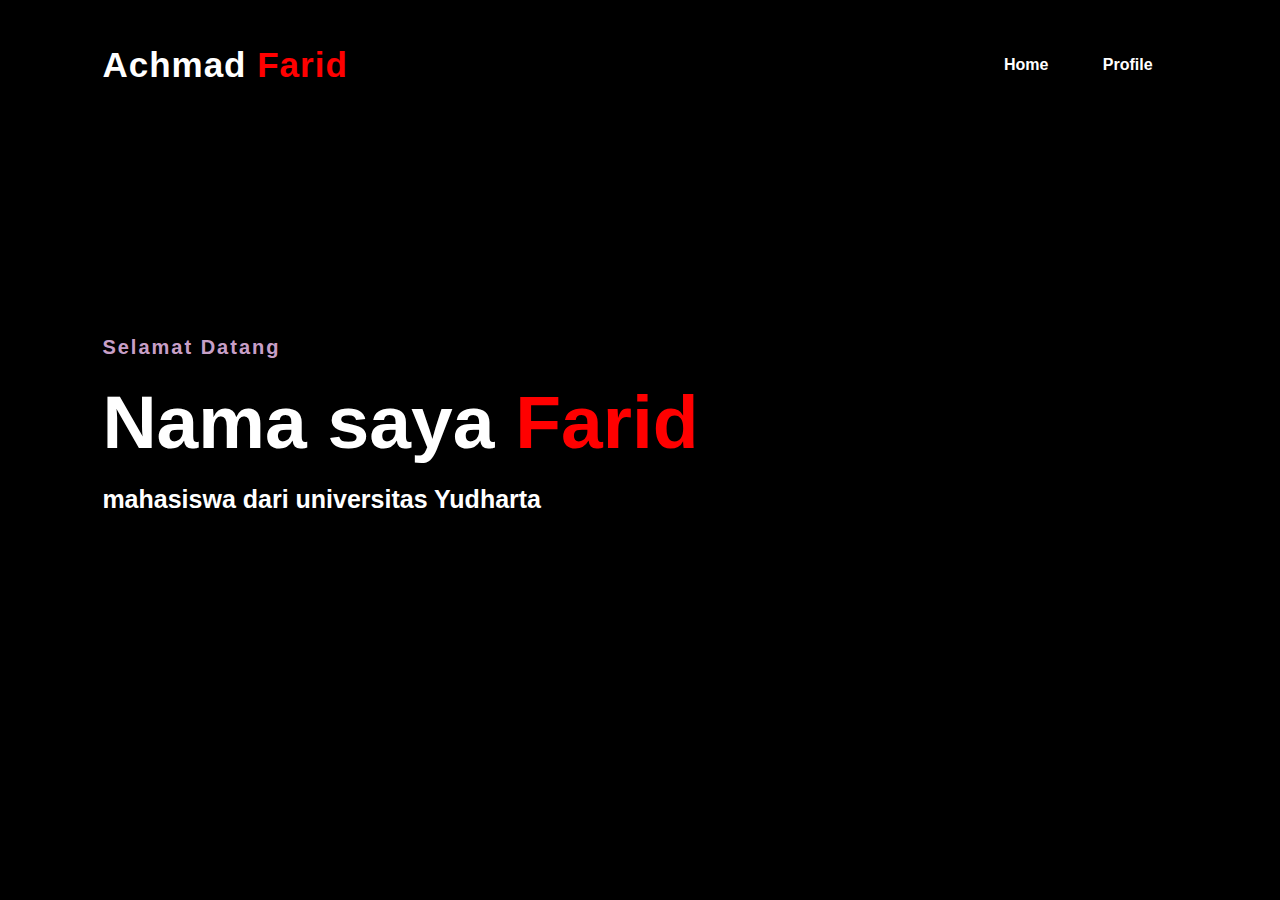
<file: index.html>
<!DOCTYPE html>
<html>
<head>
	<title>Website Profile</title>
	<link rel="stylesheet" type="text/css" href="css/style.css">
</head>
<body>
	<div class="full">
		<nav>
			<h2 class="logo">Achmad  <span>Farid</span></h2>
			<ul>
				<li><a href="index.html">Home</a></li>
				<li><a href="profile.html">Profile</a></li>
			</ul>
		</nav>

		<div class="isi">
			<h4>Selamat Datang</h4>
			<h1>Nama saya <span>Farid</span></h1>
			<h3>mahasiswa dari universitas Yudharta</h3>
		</div>
		
	</div>
</html>
</file>
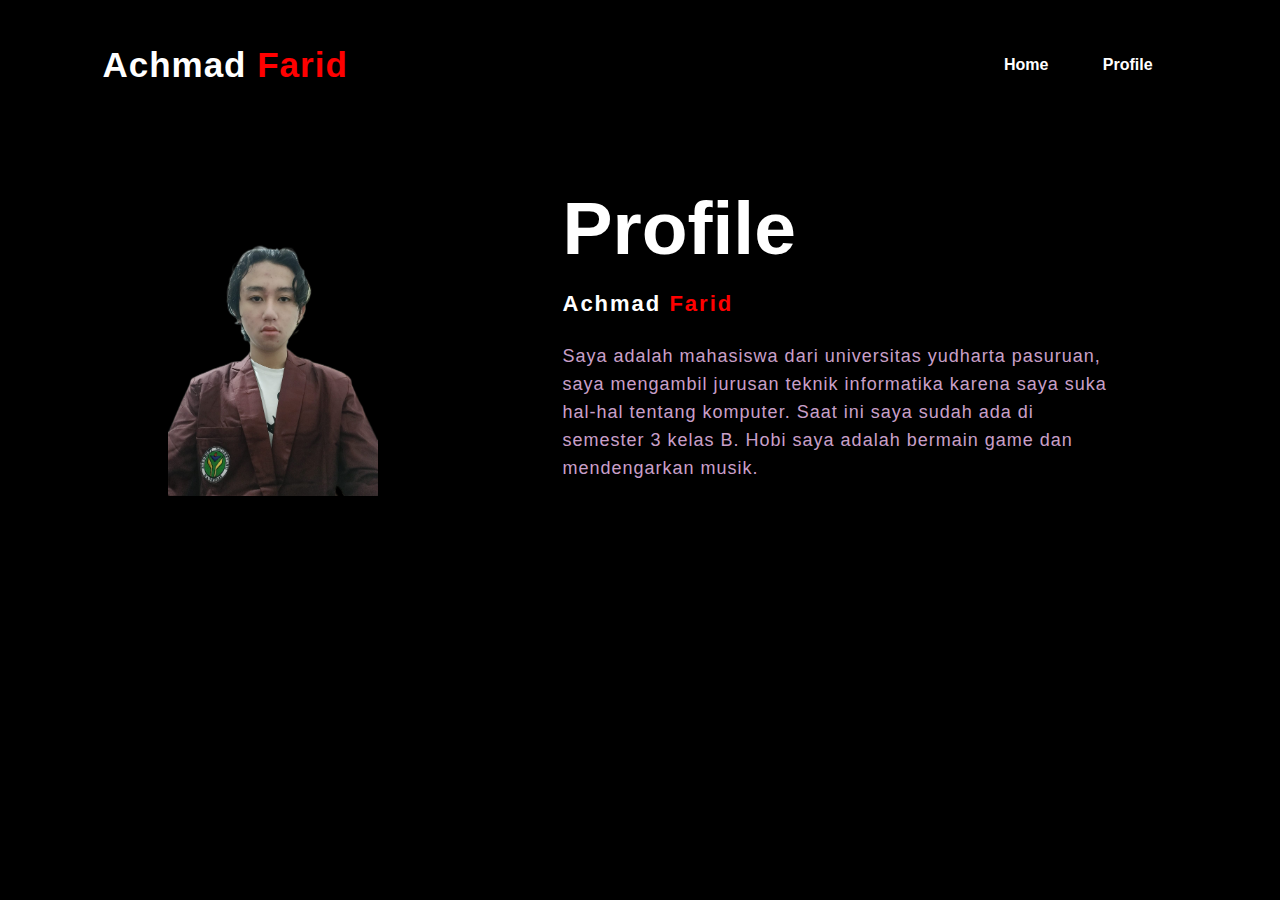
<file: profile.html>
<!DOCTYPE html>
<html>
<head>
	<title>Website Profile</title>
	<link rel="stylesheet" type="text/css" href="css/style.css">
</head>
<body>
	<div class="full">
		<nav>
			<h2 class="logo">Achmad  <span>Farid</span></h2>
			<ul>
				<li><a href="index.html">Home</a></li>
				<li><a href="profile.html">Profile</a></li>
			</ul>
		</nav>

        <section id="profile" class="profil">
            <div class="utama">
                <img src="img/main-img.png">
                <div class="profil-text">
                    <h2>Profile </h2>
                    <h5>Achmad <span>Farid</span></h5>
                    <p>Saya adalah mahasiswa dari universitas yudharta pasuruan, saya mengambil jurusan teknik informatika karena saya suka hal-hal tentang komputer. Saat ini saya sudah ada di semester 3 kelas B. Hobi saya adalah bermain game dan mendengarkan musik.</p>
                </div>
            </div>
        </section>	
    </div>

</body>
</file>
<file: css/style.css>
*{
	padding: 0;
	margin: 0;
	font-family: 'Josefin Sans', sans-serif;
	box-sizing: border-box;
}
.full{
	height: 100vh;
	width: 100%;
	background-color: black;
	background-size: cover;
	background-position: center;
}
nav{
	display: flex;
	align-items: center;
	justify-content: space-between;
	padding-top: 45px;
	padding-left: 8%;
	padding-right: 8%;
}
.logo{
	color: white;
	font-size: 35px;
	letter-spacing: 1px;
	cursor: pointer;
}
span{
	color: red;
}
nav ul li{
	list-style-type: none;
	display: inline-block;
	padding: 10px  25px;
}
nav ul li a{
	color: white;
	text-decoration: none;
	font-weight: bold;
	text-transform: capitalize;
}
nav ul li a:hover{
	color: #f9004d;
	transition: .4s;
}
.isi{
	position: absolute;
	top: 50%;
	left:8%;
	transform: translateY(-50%);
}
h1{
	color: white;
	margin: 20px 0px 20px;
	font-size: 75px;
}
h3{
	color: white;
	font-size: 25px;
	margin-bottom: 50px;
}
h4{
	color: #fcfc;
	letter-spacing: 2px;
	font-size: 20px;
}

.profil{
	width: 100%;
	padding: 100px 0px;
	background-color: black;
}
.profil img{
	height: auto;
	width: 210px;
}
.profil-text{
	width: 550px;
}
.utama{
	width: 1130px;
	max-width: 95%;
	margin: 0 auto;
	display: flex;
	align-items: center;
	justify-content: space-around;
}
.profil-text h2{
	color: white;
	font-size: 75px;
	text-transform: capitalize;
	margin-bottom: 20px;
}
.profil-text h5{
	color: white;
	letter-spacing: 2px;
	font-size: 22px;
	margin-bottom: 25px;
	text-transform: capitalize;
}
.profil-text p{
	color: #fcfc;
	letter-spacing: 1px;
	line-height: 28px;
	font-size: 18px;
	margin-bottom: 45px;
}
</file>
